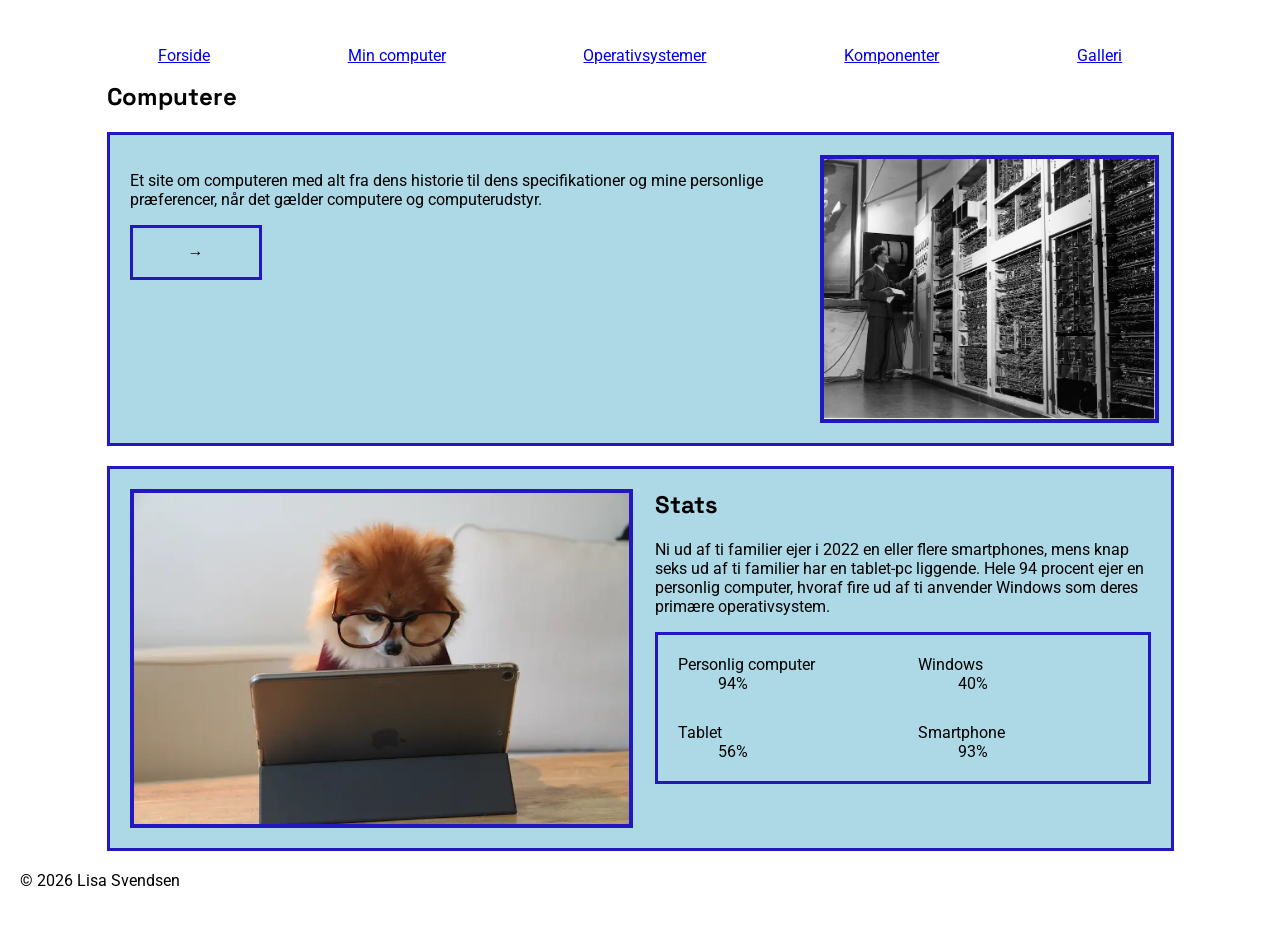
<file: index.html>
<!doctype html>
<html lang="da">
  <head>
    <link rel="preconnect" href="https://fonts.googleapis.com" />
    <link rel="preconnect" href="https://fonts.gstatic.com" crossorigin />
    <link href="https://fonts.googleapis.com/css2?family=Roboto:ital,wght@0,100..900;1,100..900&family=Space+Grotesk:wght@300..700&display=swap" rel="stylesheet" />
    <meta charset="UTF-8" />
    <meta name="robots" content="noindex" />
    <title>Min computer</title>
    <link rel="stylesheet" href="css/generel.css" />
    <link rel="stylesheet" href="css/layout.css" />
  </head>

  <body>
    <header>
      <nav>
        <ul>
          <li>
            <a class="menu" href="index.html">Forside</a>
          </li>

          <li>
            <a class="menu" href="min_computer.html">Min computer</a>
          </li>

          <li>
            <a class="menu" href="operativsystemer.html">Operativsystemer</a>
          </li>

          <li>
            <a class="menu" href="komponenter.html">Komponenter</a>
          </li>

          <li>
            <a class="menu" href="galleri.html">Galleri</a>
          </li>
        </ul>
      </nav>
    </header>
    <main>
      <section>
        <h1>Computere</h1>
        <article class="grid_2-1">
          <div>
            <p>Et site om computeren med alt fra dens historie til dens specifikationer og mine personlige præferencer, når det gælder computere og computerudstyr.</p>
            <a class="knap" href="min_computer.html">→</a>
          </div>
          <img src="billeder_/computer-old.webp" alt="En ældre computer" />
        </article>
      </section>
      <section class="grid_1-1 stats-layout">
        <img src="billeder_/mac.webp" alt="En computer" />

        <div>
          <h2>Stats</h2>

          <p>
            Ni ud af ti familier ejer i 2022 en eller flere smartphones, mens knap seks ud af ti familier har en tablet-pc liggende. Hele 94 procent ejer en personlig computer, hvoraf fire ud af ti anvender Windows som deres primære operativsystem.
          </p>

          <dl class="grid_1-1">
            <div>
              <dt>Personlig computer</dt>
              <dd>94%</dd>
            </div>

            <div>
              <dt>Windows</dt>
              <dd>40%</dd>
            </div>

            <div>
              <dt>Tablet</dt>
              <dd>56%</dd>
            </div>

            <div>
              <dt>Smartphone</dt>
              <dd>93%</dd>
            </div>
          </dl>
        </div>
      </section>
    </main>
    <footer>
      <p>© 2026 Lisa Svendsen</p>
    </footer>
  </body>
</html>
</file>
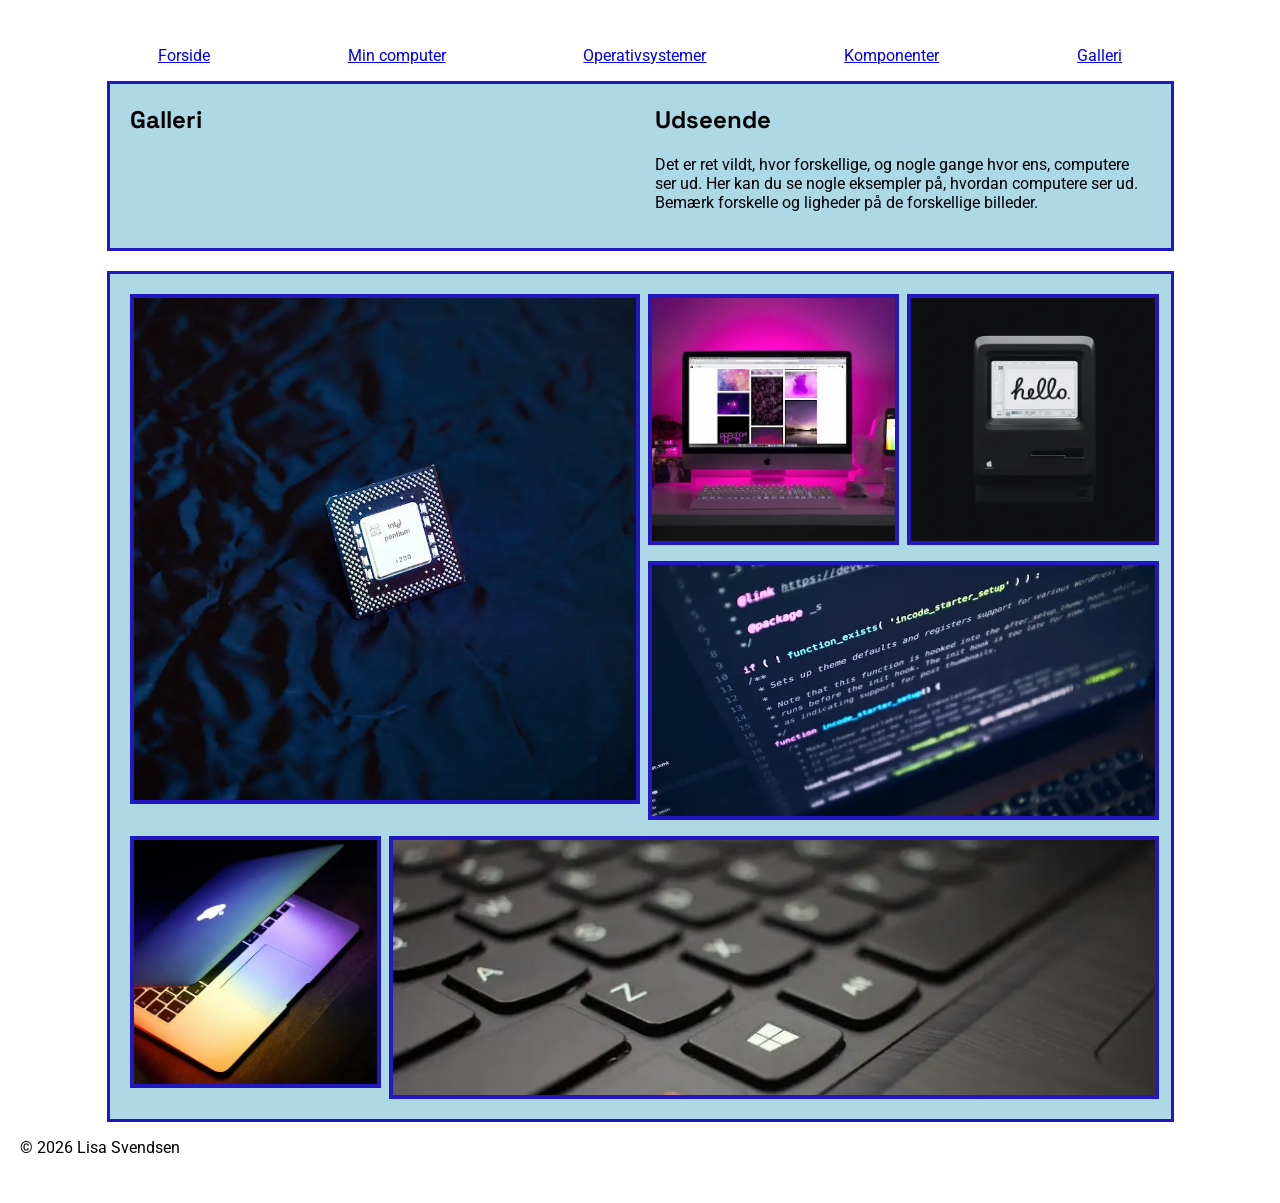
<file: galleri.html>
<!doctype html>
<html lang="da">
  <head>
    <link rel="preconnect" href="https://fonts.googleapis.com" />
    <link rel="preconnect" href="https://fonts.gstatic.com" crossorigin />
    <link href="https://fonts.googleapis.com/css2?family=Roboto:ital,wght@0,100..900;1,100..900&family=Space+Grotesk:wght@300..700&display=swap" rel="stylesheet" />
    <meta charset="UTF-8" />
    <meta name="robots" content="noindex" />
    <title>Galleri</title>
    <link rel="stylesheet" href="css/generel.css" />
    <link rel="stylesheet" href="css/layout.css" />
  </head>

  <body>
    <header>
      <nav>
        <ul>
          <li>
            <a class="menu" href="index.html">Forside</a>
          </li>

          <li>
            <a class="menu" href="min_computer.html">Min computer</a>
          </li>

          <li>
            <a class="menu" href="operativsystemer.html">Operativsystemer</a>
          </li>

          <li>
            <a class="menu" href="komponenter.html">Komponenter</a>
          </li>

          <li>
            <a class="menu" href="galleri.html">Galleri</a>
          </li>
        </ul>
      </nav>
    </header>
    <main>
      <section class="grid_1-1">
        <h1>Galleri</h1>
        <div>
          <h2>Udseende</h2>
          <p>Det er ret vildt, hvor forskellige, og nogle gange hvor ens, computere ser ud. Her kan du se nogle eksempler på, hvordan computere ser ud. Bemærk forskelle og ligheder på de forskellige billeder.</p>
        </div>
      </section>
      <section class="grid_1-1-1-1">
        <img class="storfirkant" src="billeder_/intel-chip.webp" alt="Chip" />
        <img src="billeder_/desktop-setup.webp" alt="Desktop" />
        <img src="billeder_/apple-84.webp" alt="Apple" />
        <img class="lilleaflang" src="billeder_/code.webp" alt="Code" />
        <img src="billeder_/macbook.webp" alt="macbook" />
        <img class="keyboard" src="billeder_/keyboard.webp" alt="keyboard" />
      </section>
    </main>
    <footer>
      <p>© 2026 Lisa Svendsen</p>
    </footer>
  </body>
</html>
</file>
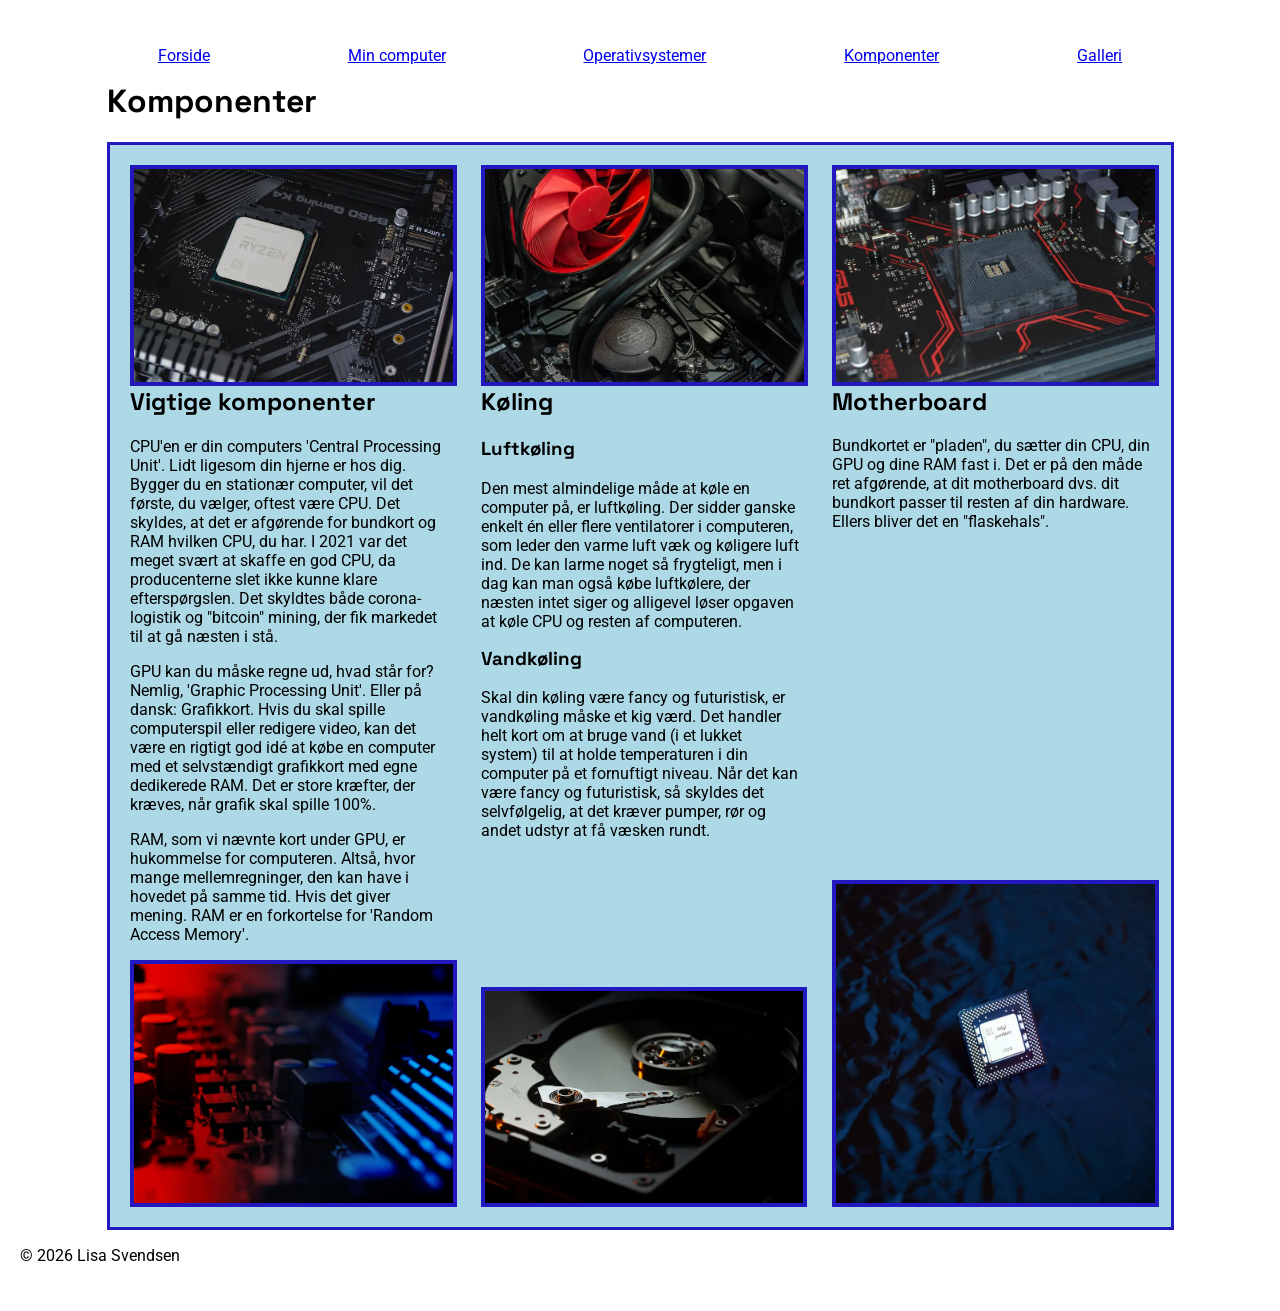
<file: komponenter.html>
<!doctype html>
<html lang="da">
  <head>
    <link rel="preconnect" href="https://fonts.googleapis.com" />
    <link rel="preconnect" href="https://fonts.gstatic.com" crossorigin />
    <link href="https://fonts.googleapis.com/css2?family=Roboto:ital,wght@0,100..900;1,100..900&family=Space+Grotesk:wght@300..700&display=swap" rel="stylesheet" />
    <meta charset="UTF-8" />
    <meta name="robots" content="noindex" />
    <title>Komponenter</title>
    <link rel="stylesheet" href="css/generel.css" />
    <link rel="stylesheet" href="css/layout.css" />
  </head>

  <body>
    <header>
      <nav>
        <ul>
          <li>
            <a class="menu" href="index.html">Forside</a>
          </li>

          <li>
            <a class="menu" href="min_computer.html">Min computer</a>
          </li>

          <li>
            <a class="menu" href="operativsystemer.html">Operativsystemer</a>
          </li>

          <li>
            <a class="menu" href="komponenter.html">Komponenter</a>
          </li>

          <li>
            <a class="menu" href="galleri.html">Galleri</a>
          </li>
        </ul>
      </nav>
    </header>
    <main>
      <h1>Komponenter</h1>
      <section class="grid_1-1-1">
        <div class="flex-col">
          <div>
            <img src="billeder_/processor.webp" alt="Processor" />
            <h2>Vigtige komponenter</h2>
            <p>
              CPU'en er din computers 'Central Processing Unit'. Lidt ligesom din hjerne er hos dig. Bygger du en stationær computer, vil det første, du vælger, oftest være CPU. Det skyldes, at det er afgørende for bundkort og RAM hvilken CPU, du
              har. I 2021 var det meget svært at skaffe en god CPU, da producenterne slet ikke kunne klare efterspørgslen. Det skyldtes både corona-logistik og "bitcoin" mining, der fik markedet til at gå næsten i stå.
            </p>
            <p>
              GPU kan du måske regne ud, hvad står for? Nemlig, 'Graphic Processing Unit'. Eller på dansk: Grafikkort. Hvis du skal spille computerspil eller redigere video, kan det være en rigtigt god idé at købe en computer med et selvstændigt
              grafikkort med egne dedikerede RAM. Det er store kræfter, der kræves, når grafik skal spille 100%.
            </p>
            <p>RAM, som vi nævnte kort under GPU, er hukommelse for computeren. Altså, hvor mange mellemregninger, den kan have i hovedet på samme tid. Hvis det giver mening. RAM er en forkortelse for 'Random Access Memory'.</p>
          </div>
          <img src="billeder_/motherboard1.webp" alt="Motherboard" />
        </div>
        <div class="flex-col">
          <div>
            <img src="billeder_/luft.webp" alt="Luftkøling" />
            <h2>Køling</h2>
            <h3>Luftkøling</h3>
            <p>
              Den mest almindelige måde at køle en computer på, er luftkøling. Der sidder ganske enkelt én eller flere ventilatorer i computeren, som leder den varme luft væk og køligere luft ind. De kan larme noget så frygteligt, men i dag kan man
              også købe luftkølere, der næsten intet siger og alligevel løser opgaven at køle CPU og resten af computeren.
            </p>
            <h3>Vandkøling</h3>
            <p>
              Skal din køling være fancy og futuristisk, er vandkøling måske et kig værd. Det handler helt kort om at bruge vand (i et lukket system) til at holde temperaturen i din computer på et fornuftigt niveau. Når det kan være fancy og
              futuristisk, så skyldes det selvfølgelig, at det kræver pumper, rør og andet udstyr at få væsken rundt.
            </p>
          </div>
          <img src="billeder_/vand.webp" alt="Køling i en computer" />
        </div>
        <div class="flex-col">
          <div>
            <img src="billeder_/motherboard2.webp" alt="Motherboard" />
            <h2>Motherboard</h2>
            <p>Bundkortet er "pladen", du sætter din CPU, din GPU og dine RAM fast i. Det er på den måde ret afgørende, at dit motherboard dvs. dit bundkort passer til resten af din hardware. Ellers bliver det en "flaskehals".</p>
          </div>
          <div>
            <img src="billeder_/intel-chip.webp" alt="En Chip" />
          </div>
        </div>
      </section>
    </main>
    <footer>
      <p>© 2026 Lisa Svendsen</p>
    </footer>
  </body>
</html>
</file>
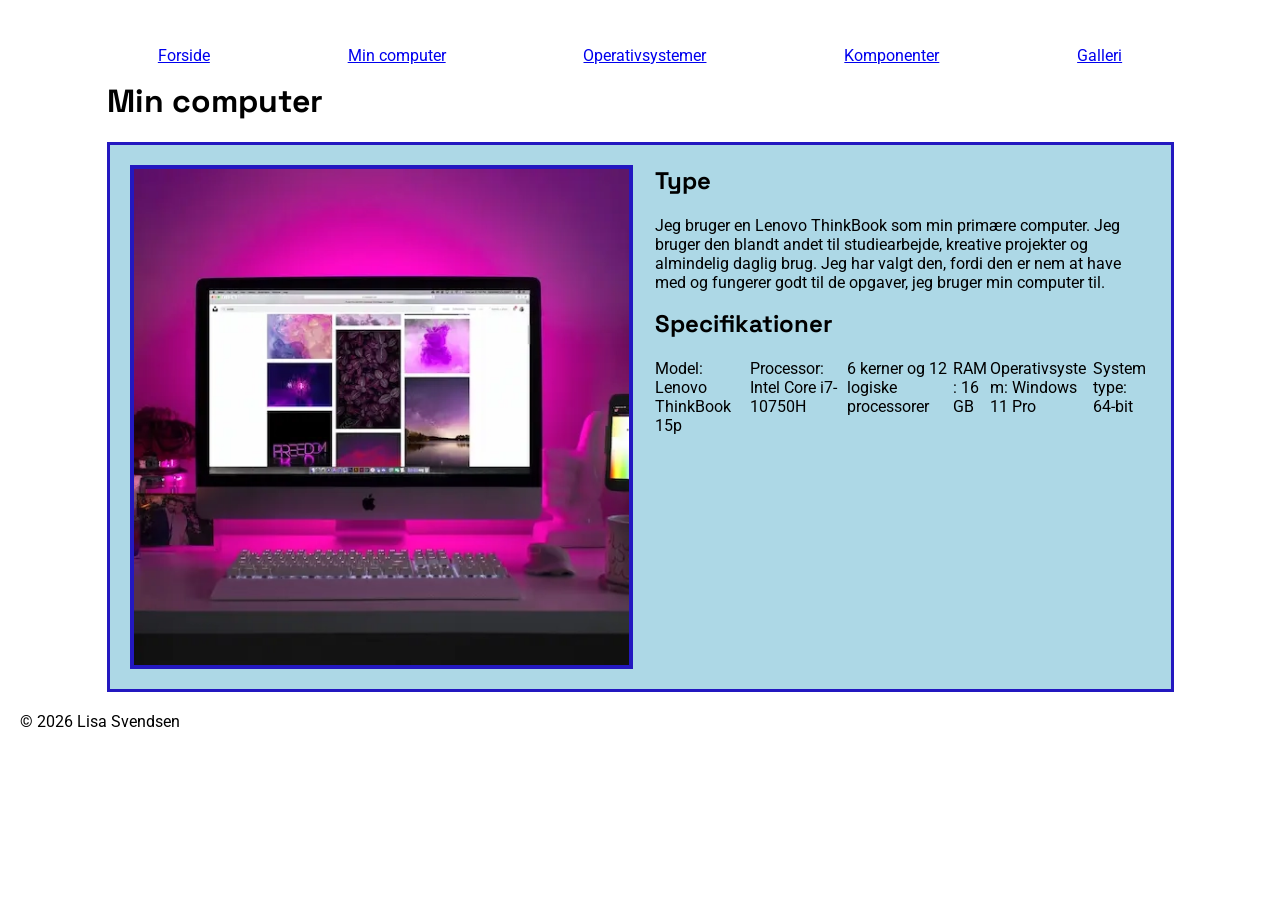
<file: min_computer.html>
<!doctype html>
<html lang="da">
  <head>
    <link rel="preconnect" href="https://fonts.googleapis.com" />
    <link rel="preconnect" href="https://fonts.gstatic.com" crossorigin />
    <link href="https://fonts.googleapis.com/css2?family=Roboto:ital,wght@0,100..900;1,100..900&family=Space+Grotesk:wght@300..700&display=swap" rel="stylesheet" />
    <meta charset="UTF-8" />
    <meta name="robots" content="noindex" />
    <title>Min computer</title>
    <link rel="stylesheet" href="css/generel.css" />
    <link rel="stylesheet" href="css/layout.css" />
  </head>
  <body>
    <header>
      <nav>
        <ul>
          <li><a href="index.html">Forside</a></li>
          <li><a href="min_computer.html">Min computer</a></li>
          <li><a href="operativsystemer.html">Operativsystemer</a></li>
          <li><a href="komponenter.html">Komponenter</a></li>
          <li><a href="galleri.html">Galleri</a></li>
        </ul>
      </nav>
    </header>
    <main>
      <h1>Min computer</h1>

      <section class="grid_1-1">
        <div>
          <img src="billeder_/desktop-setup.webp" alt="Et computer tastatur" />
        </div>

        <div class="computer-tekst">
          <h2>Type</h2>
          <p>
            Jeg bruger en Lenovo ThinkBook som min primære computer. Jeg bruger den blandt andet til studiearbejde, kreative projekter og almindelig daglig brug. Jeg har valgt den, fordi den er nem at have med og fungerer godt til de opgaver, jeg
            bruger min computer til.
          </p>

          <h2>Specifikationer</h2>
          <ul>
            <li>Model: Lenovo ThinkBook 15p</li>
            <li>Processor: Intel Core i7-10750H</li>
            <li>6 kerner og 12 logiske processorer</li>
            <li>RAM: 16 GB</li>
            <li>Operativsystem: Windows 11 Pro</li>
            <li>Systemtype: 64-bit</li>
          </ul>
        </div>
      </section>
    </main>
    <footer>
      <p>© 2026 Lisa Svendsen</p>
    </footer>
  </body>
</html>
</file>
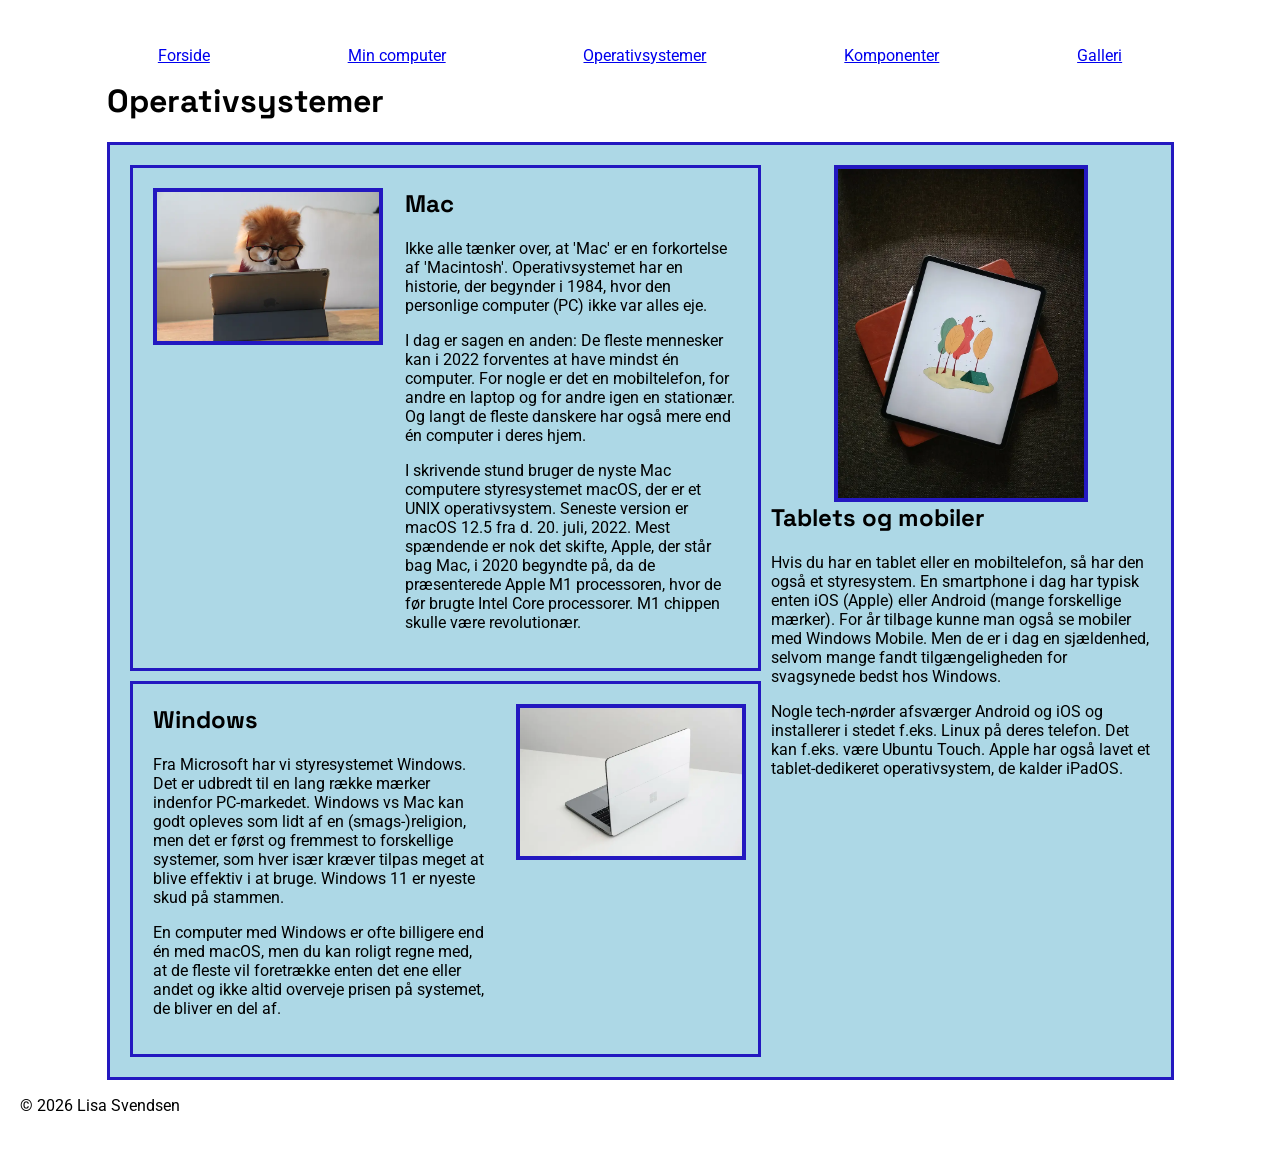
<file: operativsystemer.html>
<!doctype html>
<html lang="da">
  <head>
    <link rel="preconnect" href="https://fonts.googleapis.com" />
    <link rel="preconnect" href="https://fonts.gstatic.com" crossorigin />
    <link href="https://fonts.googleapis.com/css2?family=Roboto:ital,wght@0,100..900;1,100..900&family=Space+Grotesk:wght@300..700&display=swap" rel="stylesheet" />
    <meta charset="UTF-8" />
    <meta name="robots" content="noindex" />
    <title>Operativsystemer</title>
    <link rel="stylesheet" href="css/generel.css" />
    <link rel="stylesheet" href="css/layout.css" />
  </head>
  <body>
    <header>
      <nav>
        <ul>
          <li><a href="index.html">Forside</a></li>
          <li><a href="min_computer.html">Min computer</a></li>
          <li><a href="operativsystemer.html">Operativsystemer</a></li>
          <li><a href="komponenter.html">Komponenter</a></li>
          <li><a href="galleri.html">Galleri</a></li>
        </ul>
      </nav>
    </header>
    <main>
      <h1>Operativsystemer</h1>
      <article class="grid_5-3">
        <div>
          <article class="grid_2-3">
            <div><img src="billeder_/mac.webp" alt="En Mac computer" /></div>
            <div>
              <h2>Mac</h2>
              <p>Ikke alle tænker over, at 'Mac' er en forkortelse af 'Macintosh'. Operativsystemet har en historie, der begynder i 1984, hvor den personlige computer (PC) ikke var alles eje.</p>
              <p>
                I dag er sagen en anden: De fleste mennesker kan i 2022 forventes at have mindst én computer. For nogle er det en mobiltelefon, for andre en laptop og for andre igen en stationær. Og langt de fleste danskere har også mere end én
                computer i deres hjem.
              </p>
              <p>
                I skrivende stund bruger de nyste Mac computere styresystemet macOS, der er et UNIX operativsystem. Seneste version er macOS 12.5 fra d. 20. juli, 2022. Mest spændende er nok det skifte, Apple, der står bag Mac, i 2020 begyndte på, da
                de præsenterede Apple M1 processoren, hvor de før brugte Intel Core processorer. M1 chippen skulle være revolutionær.
              </p>
            </div>
          </article>
          <article class="grid_3-2">
            <div>
              <img src="billeder_/windows.webp" alt="En computer med Windows" />
            </div>
            <div class="order">
              <h2>Windows</h2>
              <p>
                Fra Microsoft har vi styresystemet Windows. Det er udbredt til en lang række mærker indenfor PC-markedet. Windows vs Mac kan godt opleves som lidt af en (smags-)religion, men det er først og fremmest to forskellige systemer, som hver
                især kræver tilpas meget at blive effektiv i at bruge. Windows 11 er nyeste skud på stammen.
              </p>
              <p>En computer med Windows er ofte billigere end én med macOS, men du kan roligt regne med, at de fleste vil foretrække enten det ene eller andet og ikke altid overveje prisen på systemet, de bliver en del af.</p>
            </div>
          </article>
        </div>
        <div class="tablet">
          <img src="billeder_/tablet.webp" alt="En Tablet" />
          <h2>Tablets og mobiler</h2>
          <p>
            Hvis du har en tablet eller en mobiltelefon, så har den også et styresystem. En smartphone i dag har typisk enten iOS (Apple) eller Android (mange forskellige mærker). For år tilbage kunne man også se mobiler med Windows Mobile. Men de er
            i dag en sjældenhed, selvom mange fandt tilgængeligheden for svagsynede bedst hos Windows.
          </p>
          <p>Nogle tech-nørder afsværger Android og iOS og installerer i stedet f.eks. Linux på deres telefon. Det kan f.eks. være Ubuntu Touch. Apple har også lavet et tablet-dedikeret operativsystem, de kalder iPadOS.</p>
        </div>
      </article>
    </main>
    <footer>
      <p>© 2026 Lisa Svendsen</p>
    </footer>
  </body>
</html>
</file>
<file: css/generel.css>
body {
  margin: 0;
  padding: 30px 20px;
  font-family: "Roboto", sans-serif;
}
h1,
h2,
h3 {
  font-family: "Space Grotesk", sans-serif;
  margin-top: 0;
}
img {
  max-width: 100%;
  height: auto;
  display: block;
  margin: 0 auto;
  border: 4px solid rgb(35, 24, 192);
}
.knap {
  border: 3px solid rgb(35, 24, 192);
  padding: 15px 55px;
  display: block;
  width: fit-content;
  text-decoration: none;
  color: black;
  background-color: lightblue;
  margin-bottom: 20px;
  margin-left: 0;
  margin-right: auto;
}

.knap:hover {
  background-color: rgb(88, 79, 255);
  color: black;
}

article {
  border: 3px solid rgb(35, 24, 192);
  padding: 20px;
  background-color: lightblue;
}
ul {
  display: flex;
  flex-direction: row;
  justify-content: space-evenly;
  list-style-type: none;
  padding: 0;
}
.menu:hover {
  background-color: rgb(88, 79, 255);
  color: black;
}
li:hover {
  background-color: rgb(88, 79, 255);
}
.grid_2-1,
.grid_1-1,
.grid_5-3,
.grid_2-3,
.grid_3-2,
.grid_1-1-1,
.grid_1-1-1-1 {
  background-color: lightblue;
  padding: 20px;
  border: 3px solid rgb(35, 24, 192);
}
li {
  overflow-wrap: anywhere;
}
</file>
<file: css/layout.css>
main {
  max-width: 1067px;
  margin: 0 auto;
}
.stats {
  display: flex;
  flex-direction: column;
  gap: 20px;
  margin-bottom: 20px;
  max-width: 800px;
  margin-left: auto;
  margin-right: auto;
}

@media (width >= 800px) {
  .grid_2-1 {
    display: grid;
    grid-template-columns: 2fr 1fr;
    margin-bottom: 20px;
    gap: 30px;
  }

  .grid_1-1 {
    display: grid;
    grid-template-columns: 1fr 1fr;
    gap: 30px;
  }
  .grid_5-3 {
    display: grid;
    grid-template-columns: 5fr 3fr;
    gap: 10px;
  }
  .grid_2-3 {
    display: grid;
    grid-template-columns: 2fr 3fr;
    gap: 30px;
    margin-bottom: 10px;
  }
  .grid_3-2 {
    display: grid;
    grid-template-columns: 3fr 2fr;
    gap: 30px;
  }
  .grid_1-1-1 {
    display: grid;
    grid-template-columns: repeat(3, 1fr);
    column-gap: 2em;
  }
  .flex-col {
    display: flex;
    flex-direction: column;
    justify-content: space-between;
  }
  .flex-col img:last-child {
    margin-top: auto;
  }
  .grid_1-1 {
    display: grid;
    grid-template-columns: 1fr 1fr;
    margin-bottom: 20px;
  }
  .grid_1-1-1-1 {
    display: grid;
    grid-template-columns: 1fr 1fr 1fr 1fr;
    gap: 1rem;
  }
  .storfirkant {
    grid-column: 1/3;
    grid-row: 1/3;
  }
  .lilleaflang {
    grid-column: 3/5;
    grid-row: 2/3;
  }
  .keyboard {
    grid-column: 2/5;
    grid-row: 3/4;
  }
  .order {
    order: -1;
  }
}
.computer-tekst h2:first-child {
  margin-top: 0;
}

.tablet img {
  width: 65%;
}
</file>
